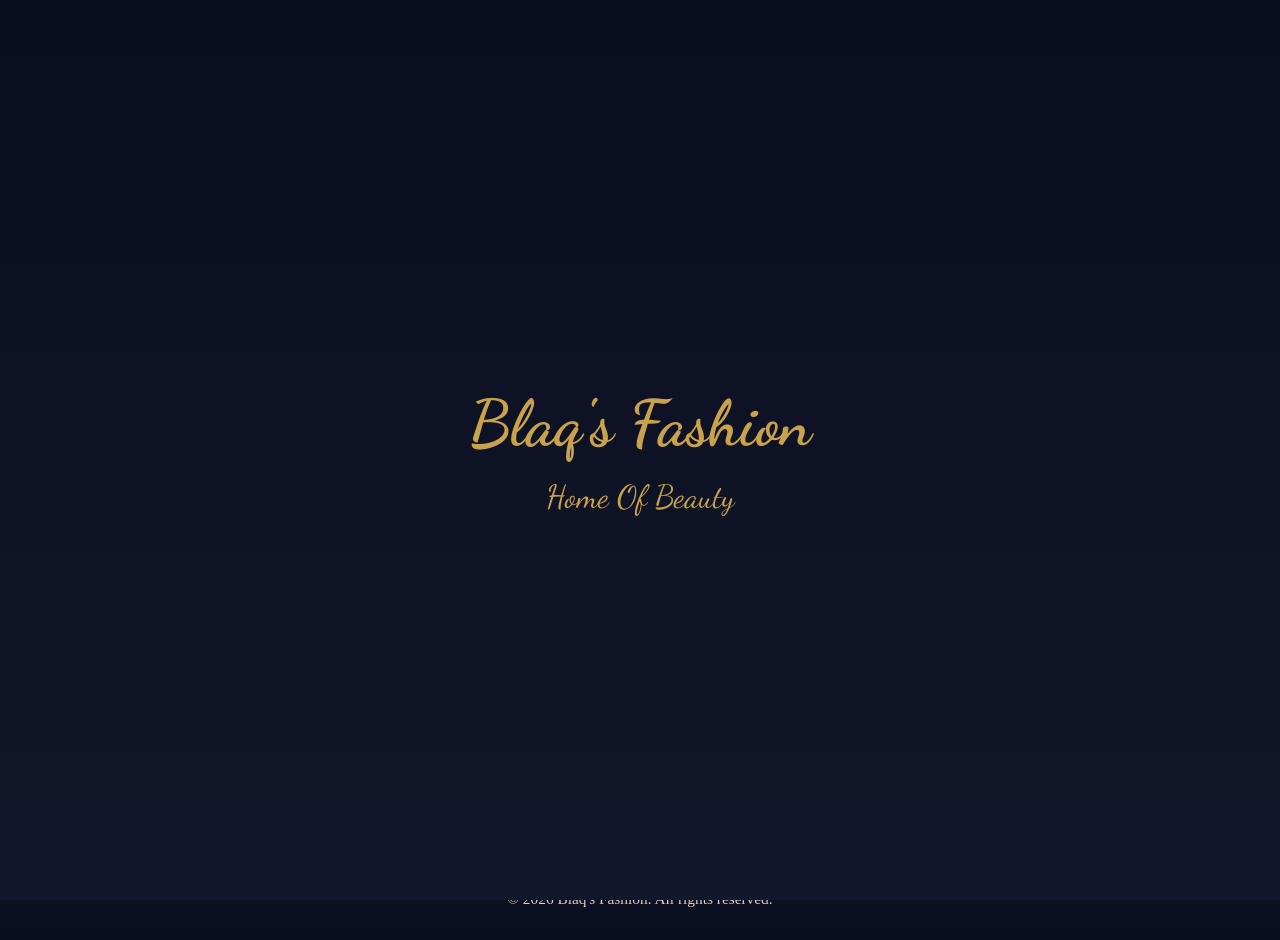
<file: index.html>
<!DOCTYPE html>
<html lang="en">
  <head>
    <meta charset="UTF-8">
    <meta name="viewport" content="width=device-width, initial-scale=1.0">
    <title>
      Blaq's Fashion
    </title>
    <link rel="preconnect" href="https://fonts.googleapis.com">
<link rel="preconnect" href="https://fonts.gstatic.com" crossorigin>
<link href="https://fonts.googleapis.com/css2?family=Dancing+Script:wght@400..700&display=swap" rel="stylesheet">
    <link rel="stylesheet" href="style.css">
  </head>
  <body>
    <div id="splashScreen">
    <div class="splash-logo">
        <span>Blaq's Fashion</span>
    </div>
    <p class="splash-text">Home Of Beauty</p>
</div>
    <header>
      <span>Blaq's Fashion</span>
      <nav>
      <ul>
        <li class="dropdown">
          <input type="checkbox" id="menu-toggle" class="menu-toggle">
  <label for="menu-toggle">☰</label>
        <ul class="dropdownlist">
          <li><a href="index.html">Home</a></li>
          <li><a href="">Shop</a></li>
           <li><a href="">About</a></li>
           <li><a href="">LookBook</a></li>
            <li><a href="">Contact</a></li>
        </ul>
        </li>
      </ul>
      </nav>
    </header>
      <main>
    <div class="text">
      <h1>Welcome to Blaq's Fashion</h1>
      <p>Discover timeless elegance — handcrafted gowns for your most unforgettable moments.</p>
    </div>
    
 <div id="box">
   <div class="item"><img src="image1.jpg"  alt="Off-Shoulder A-line Evening Gown">
   <section class="text-box"> 
   <h1>Off-Shoulder A-line Evening Gown</h1>
   <details>
     <summary><a href="info.html">More Details</a></summary>
   </details>
   </section>
   </div>

   <div class="item"><img src="image2.jpg"  alt="Burgundy & Beige One-Shoulder Gown">
   <section class="text-box"> 
   <h1>Burgundy & Beige One-Shoulder Gown</h1>
   <details>
     <summary><a href="oneshoulder.html">More Details</a></summary>
   </details>
   </section>
   </div>
   
   <div class="item"><img src="image3.jpg"  alt="Pink Floral Brocade Dress">
   <section class="text-box"> 
   <h1>Pink Floral Brocade Dress</h1>
   <details>
     <summary><a href="brocade.html">More Details</a></summary>
   </details>
   </section>
   </div>
   
  <div class="item"><img src="image4.jpg"  alt="Pink Puff-Sleeve Ball Gown">
   <section class="text-box"> 
   <h1>Pink Puff-Sleeve Ball Gown</h1>
   <details>
     <summary><a href="pink.html">More Details</a></summary>
   </details>
   </section>
   </div>
 </div>
  </main>
    <footer>
       <div class="footer-content">
    <span class="footer-brand">Blaq's Fashion</span>
    <p class="footer-copyright">&copy; 2026 Blaq's Fashion. All rights reserved.</p>
  </div>
    </footer>
      <script>
window.addEventListener('load', function() {
  setTimeout(function() {
    var splash = document.getElementById('splashScreen');
    splash.style.display = 'none';
  }, 3000);
});
</script>
  </body>
</html>
</file>
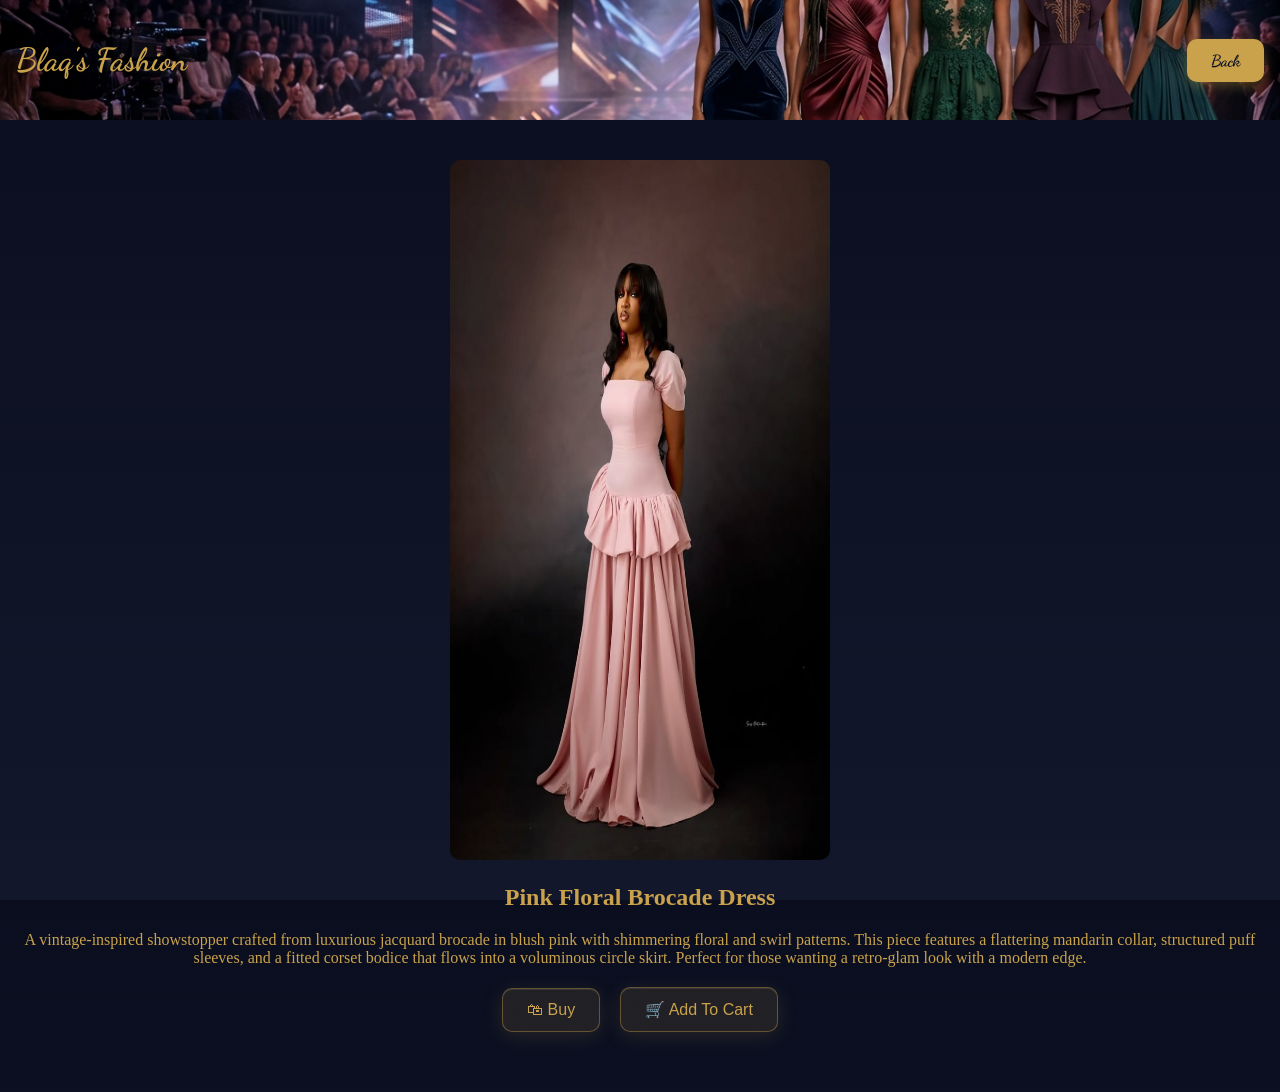
<file: brocade.html>
<!DOCTYPE html>
<html lang="en">
  <head>
    <meta charset="UTF-8">
    <meta name="viewport" content="width=device-width, initial-scale=1.0">
    <title>
    Pink Floral Brocade Dress
    </title>
    <link rel="preconnect" href="https://fonts.googleapis.com">
<link rel="preconnect" href="https://fonts.gstatic.com" crossorigin>
<link href="https://fonts.googleapis.com/css2?family=Dancing+Script:wght@400..700&display=swap" rel="stylesheet">
    <link rel="stylesheet" href="style.css">
    <link rel="stylesheet" href="info.css">
  </head>
  <body>
    <header>
      <span>Blaq's Fashion</span>
      <nav class="background">
      <a href="index.html">Back</a>
    </nav>
    </header>
    <section>
    <img src="image3.jpg" alt="Pink Floral Brocade Dress">
  <h1>Pink Floral Brocade Dress</h1>
  <p>A vintage-inspired showstopper crafted from luxurious jacquard brocade in blush pink with shimmering floral and swirl patterns. This piece features a flattering mandarin collar, structured puff sleeves, and a fitted corset bodice that flows into a voluminous circle skirt. Perfect for those wanting a retro-glam look with a modern edge.</p>
  <div id="buttons">
<button class="buy">🛍 Buy</button>
<button class="cart">🛒 Add To Cart</button>
</div>
</section>
  </body>
  </html>
</file>
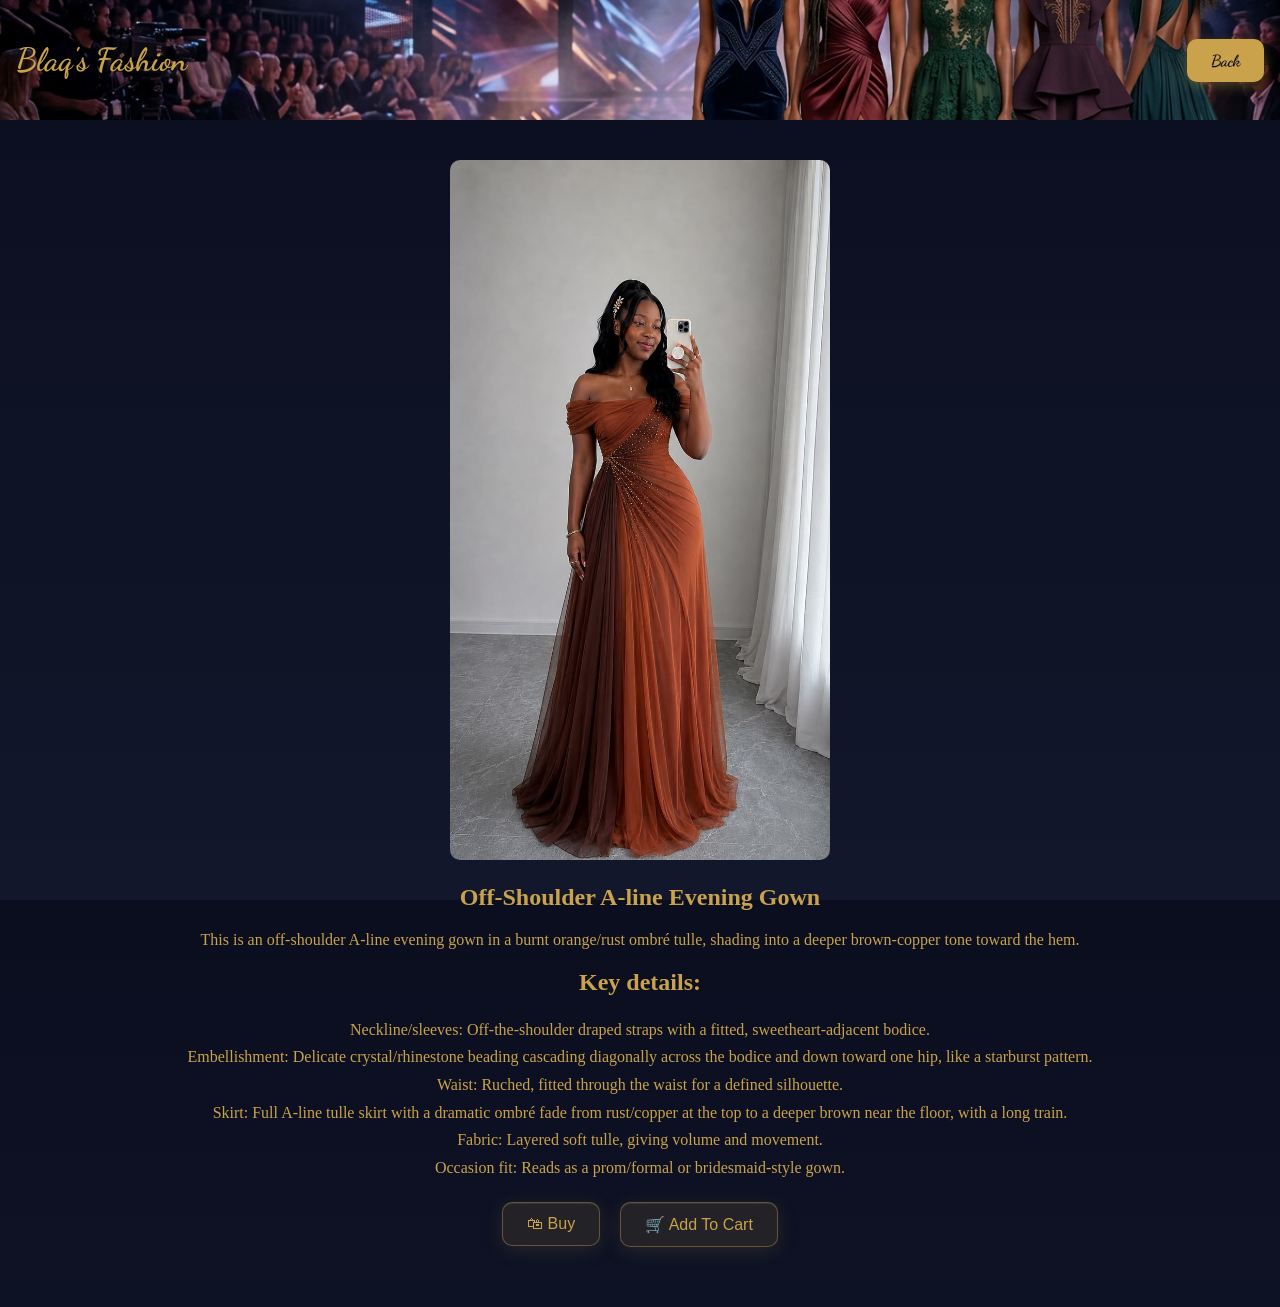
<file: info.html>
<!DOCTYPE html>
<html lang="en">
  <head>
    <meta charset="UTF-8">
    <meta name="viewport" content="width=device-width, initial-scale=1.0">
    <title>
      Off-Shoulder A-line Evening Gown
    </title>
    <link rel="preconnect" href="https://fonts.googleapis.com">
<link rel="preconnect" href="https://fonts.gstatic.com" crossorigin>
<link href="https://fonts.googleapis.com/css2?family=Dancing+Script:wght@400..700&display=swap" rel="stylesheet">
    <link rel="stylesheet" href="style.css">
    <link rel="stylesheet" href="info.css">
  </head>
  <body>
    <header>
      <span>Blaq's Fashion</span>
      <nav class="background">
      <a href="index.html">Back</a>
    </nav>
    </header>
    <section>
    <img src="image1.jpg" alt="Off-Shoulder A-line Evening Gown">
  
    <h1>Off-Shoulder A-line Evening Gown</h1>
    <p>This is an off-shoulder A-line evening gown in a burnt orange/rust ombré tulle, shading into a deeper brown-copper tone toward the hem.</p>
    <h2>Key details:</h2>
    <ul>
    <li>Neckline/sleeves: Off-the-shoulder draped straps with a fitted, sweetheart-adjacent bodice.</li>
    <li><p>Embellishment: Delicate crystal/rhinestone beading cascading diagonally across the bodice and down toward one hip, like a starburst pattern.</p></li>
<li><p>Waist: Ruched, fitted through the waist for a defined silhouette.</p></li>
<li><p>Skirt: Full A-line tulle skirt with a dramatic ombré fade from rust/copper at the top to a deeper brown near the floor, with a long train.</p></li>
<li><p>Fabric: Layered soft tulle, giving volume and movement.</p></li>
<li><p>Occasion fit: Reads as a prom/formal or bridesmaid-style gown.</p></li>
</ul>
<div id="buttons">
<button class="buy">🛍 Buy</button>
<button class="cart">🛒 Add To Cart</button>
</div>
</section>
  </body>
  </html>
</file>
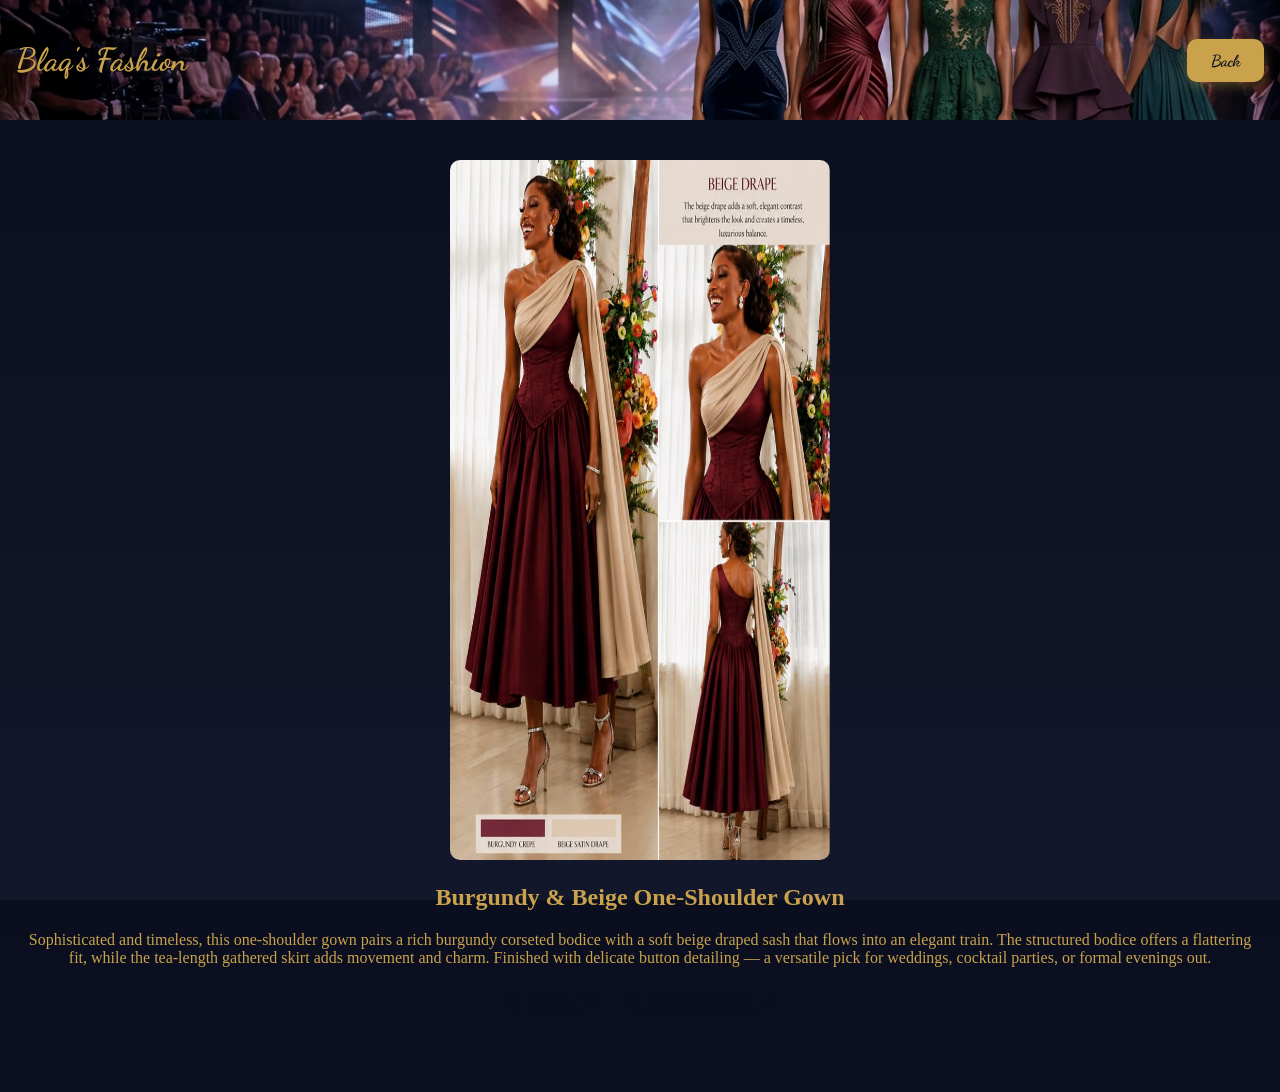
<file: oneshoulder.html>
<!DOCTYPE html>
<html lang="en">
  <head>
    <meta charset="UTF-8">
    <meta name="viewport" content="width=device-width, initial-scale=1.0">
    <title>
      Burgundy & Beige One-Shoulder Gown
    </title>
    <link rel="preconnect" href="https://fonts.googleapis.com">
<link rel="preconnect" href="https://fonts.gstatic.com" crossorigin>
<link href="https://fonts.googleapis.com/css2?family=Dancing+Script:wght@400..700&display=swap" rel="stylesheet">
    <link rel="stylesheet" href="style.css">
    <link rel="stylesheet" href="info.css">
  </head>
  <body>
    <header>
      <span>Blaq's Fashion</span>
      <nav class="background">
      <a href="index.html">Back</a>
    </nav>
    </header>
    <section>
    <img src="image2.jpg" alt="Off-Shoulder A-line Evening Gown">
  <h1>Burgundy & Beige One-Shoulder Gown</h1>
  <p>Sophisticated and timeless, this one-shoulder gown pairs a rich burgundy corseted bodice with a soft beige draped sash that flows into an elegant train. The structured bodice offers a flattering fit, while the tea-length gathered skirt adds movement and charm. Finished with delicate button detailing — a versatile pick for weddings, cocktail parties, or formal evenings out.</p>
  <div id="buttons">
<button class="buy">🛍 Buy</button>
<button class="cart">🛒 Add To Cart</button>
</div>
</section>
  </body>
  </html>
</file>
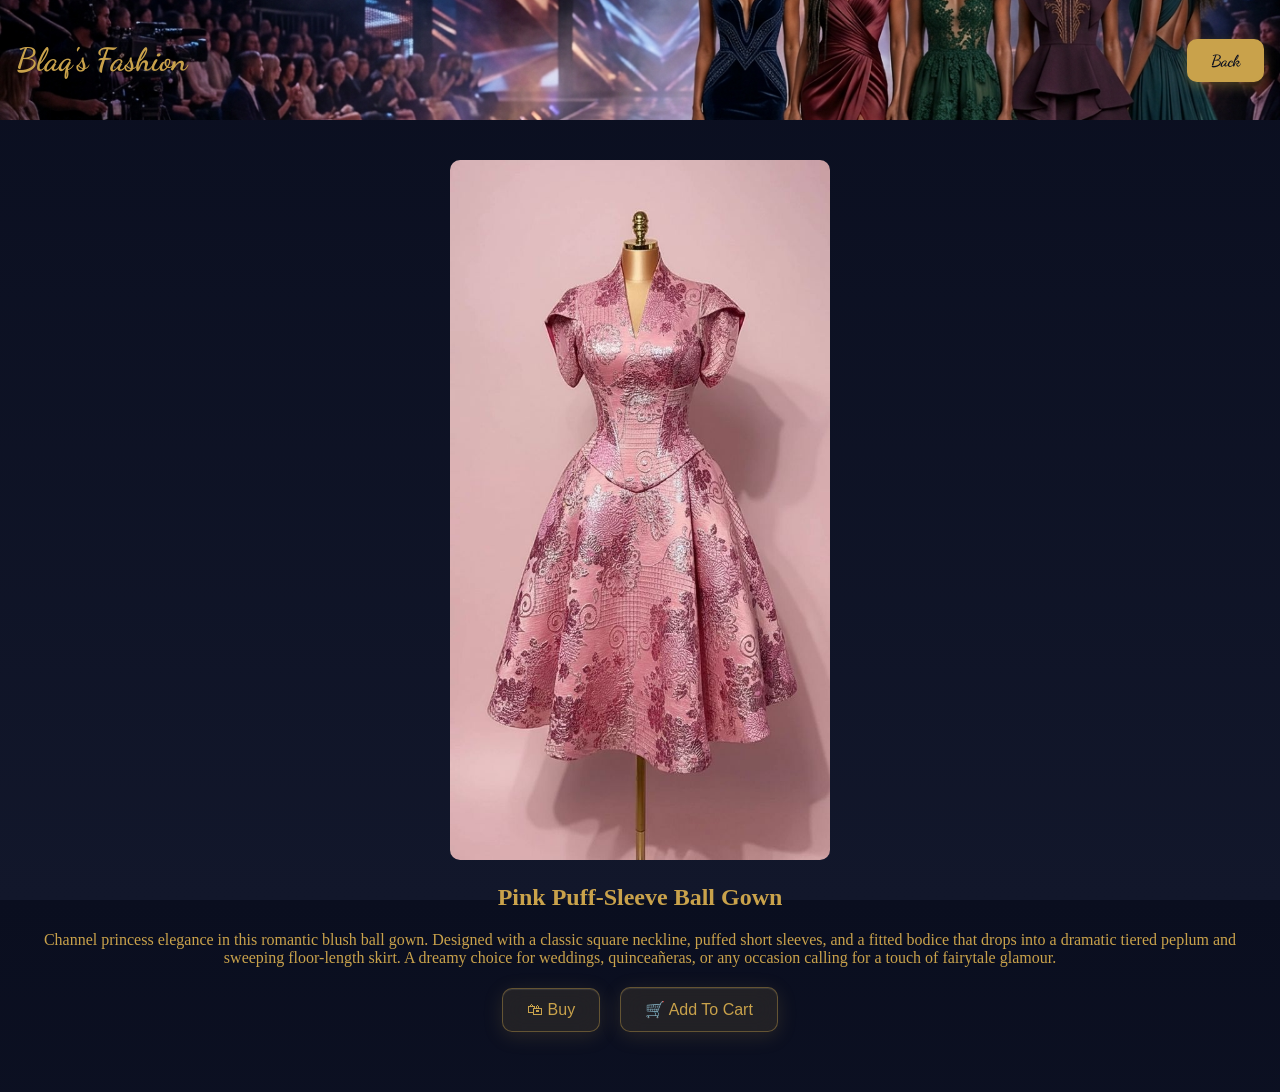
<file: pink.html>
<!DOCTYPE html>
<html lang="en">
  <head>
    <meta charset="UTF-8">
    <meta name="viewport" content="width=device-width, initial-scale=1.0">
    <title>
    Pink Puff-Sleeve Ball Gown
    </title>
    <link rel="preconnect" href="https://fonts.googleapis.com">
<link rel="preconnect" href="https://fonts.gstatic.com" crossorigin>
<link href="https://fonts.googleapis.com/css2?family=Dancing+Script:wght@400..700&display=swap" rel="stylesheet">
    <link rel="stylesheet" href="style.css">
    <link rel="stylesheet" href="info.css">
  </head>
  <body>
    <header>
      <span>Blaq's Fashion</span>
      <nav class="background">
      <a href="index.html">Back</a>
    </nav>
    </header>
    <section>
    <img src="image4.jpg" alt="Pink Puff-Sleeve Ball Gown">
  <h1>Pink Puff-Sleeve Ball Gown</h1>
  <p>Channel princess elegance in this romantic blush ball gown. Designed with a classic square neckline, puffed short sleeves, and a fitted bodice that drops into a dramatic tiered peplum and sweeping floor-length skirt. A dreamy choice for weddings, quinceañeras, or any occasion calling for a touch of fairytale glamour.</p>
  <div id="buttons">
<button class="buy">🛍 Buy</button>
<button class="cart">🛒 Add To Cart</button>
</div>
</section>
  </body>
  </html>
</file>
<file: style.css>
*{
  margin: 0;
  padding: 0;
  box-sizing: border-box;
}
html, body {
  height: 100%;
}

body {
  display: flex;
  flex-direction: column;
  min-height: 100vh;
}

main {
  flex: 1; /* pushes footer down by filling remaining space */

}
body {
  background: linear-gradient(180deg, #0a0e1f 0%, #12172b 100%);
}
#splashScreen {
  position: fixed;
  top: 0;
  left: 0;
  width: 100%;
  height: 100%;
  background: linear-gradient(180deg, #0a0e1f 0%, #12172b 100%);
  display: flex;
  flex-direction: column;
  align-items: center;
  justify-content: center;
  z-index: 9999;
}

.splash-logo span {
  font-family: 'Dancing Script', cursive;
  font-size: 2rem;
  color: #c9a24b;
}

.splash-text {
  color:  #c9a24b;
  font-family: 'Dancing Script', cursive;
  margin-top: 1rem;
  font-size: 2rem;
}
header {
  background-image: url('picture1.png');
  background-size: cover;
  background-position: center top;
  min-height: 120px;
  height: 180px;
  padding: 1rem;
  display: flex;
  position: sticky;
  justify-content: space-between;
  align-items: center;
  color:  #c9a24b;
}
span {
  font-family: 'Dancing Script', cursive;
  font-weight: 700;
  color: var(--color-accent); /* gold, ties into your luxury palette */
  font-size: clamp(1.8rem, 4vw, 2rem); /* script fonts often need to be a bit bigger to read well */
}
nav {
  display: flex;
  gap: 1rem;
}
li {
  list-style-type: none;
  padding: 0.3rem;
}
a {
  text-decoration: none;
  color:  #c9a24b;
  font-family: 'Dancing Script', cursive;
  font-weight: 700;
  padding: 20px;
  border-bottom: 1px solid  #c9a24b;
}
.dropdownlist {
  display: none;
  flex-direction: column;
  gap: 1rem;
  position: absolute; /* takes it OUT of normal document flow */
  top: 100%;
  right: 40px; /* or left, depending on where your hamburger is */
  background-color: rgba(10, 14, 31, 0.9);
  padding: 1rem;
  border-radius: 1rem;
  z-index: 10;
}
.dropdown {
  position: relative;
}

.dropdown label {
  cursor: pointer;
  color: var(--color-text);
  font-size: 1.5rem;
  color: rgba(10, 14, 31, 0.9);
  margin: 40px;
}
label {
  background: #c9a24b;
  color: #0a0e1f;
  border: none;
   box-shadow: 0 4px 12px rgba(201, 162, 75, 0.35);
  transition: all 0.3s ease;
  border-radius: 10px;
  padding: 12px 24px;
  font-size: 1.5rem;
  cursor: pointer;
}
label:hover {
  background: #e0b95e;
  transform: translateY(-2px);
}
.menu-toggle {
  display: none;
}

.menu-toggle:checked ~ .dropdownlist {
  display: flex;
  margin: 0.8rem;
}
.text {
  text-align: center;
  font-family: 'Dancing Script', cursive;
  font-size: 1.2rem;
  padding: 20px;
  color:  #c9a24b;
  text-shadow: 2px 2px 4px rgb(140, 113, 52);
}

#box {
  padding: 10px;
  display: grid;
  align-items: stretch;
  grid-template-columns: repeat(2, 1fr);
  gap: 20px;
  justify-items: center;
}
.item {
  height: 100%;
  width: 100%;
  max-width: 220px;
  box-shadow: 0 20px 40px rgba(0,0,0,0.7);
  display: flex;
  flex-direction: column;
}
.item:hover{
  transform: translateY(-10px);
  transition: transform 0.3s ease;
}

.item img {
  aspect-ratio: 3/4;
  object-fit: cover;
  width: 100%;
  display: block;
  border-radius: 15px 15px 0 0;
}
.text-box summary a:hover{
 border-radius: 8px;
  box-shadow: 0 4px 20px rgba(160, 120, 35, 0.5);
}
@media (min-width: 700px) {
#box {
    max-width: 1400px;
    margin: 0 auto;
    grid-template-columns: repeat(4, 1fr);
    gap: clamp(20px, 3vw, 50px);
    padding: clamp(20px, 4vw, 60px);
    
  }
  .item {
    width: 100%;
    max-width: none;
  }
  header {
    height: clamp(160px, 20vw, 300px);
    background-position: center;
  }
.splash-logo span {
  font-family: 'Dancing Script', cursive;
  font-size: 4rem;
  color: #c9a24b;
}
.text-box {
  font-size: clamp(0.6rem, 1vw, 1.2rem);
}
details summary a{
  font-size: clamp(0.4rem, 1vw, 1.2rem);
}
}
.text-box {
  flex: 1;
  align-items: center;
  text-align: center;
  padding: 1rem;
  display: block;
  font-family: "Segoe UI", Arial, sans-serif;
    font-size: clamp(0.7rem, 1vw, 1.2rem);
    font-weight: 300;
    font-style: normal;
    background-color: #5c1a1a;
    width: 100%;
    color: #c9a24b;
    border-radius: 0 0 15px 15px;
}
.item:nth-child(1) section {
  background-color: #5c1a1a;
  color: #c9a24b;
}
.item:nth-child(1) section a:hover{
  background: #420f0f;
  padding: 16px;
  border-radius: 8px;
}
.item:nth-child(2) section{
  background-color: #2e0f17; 
  color: #e8dcc8;
}
.item:nth-child(2) section a{
  color: #e8dcc8;
}
.item:nth-child(2) section a:hover {
  background: #18090d;
  padding: 20px;
  border-radius: 8px;
}
.item:nth-child(3) section {
  background-color: #6b3a4a;
  color: #c9a24b;
}
.item:nth-child(3) section a {
  padding: 12px;
}
.item:nth-child(3) section a:hover {
  background: #521f30;
  padding: 16px;
  border-radius: 8px;
}
.item:nth-child(4) section {
  background-color: #6b2d4a;
  color: #c9a24b;
}
.item:nth-child(4) section a:hover {
  background: #5a1d3a;
  padding: 12px;
  border-radius: 8px;
  box-shadow: 0 4px 20px rgba(160, 120, 35, 0.5);
}
details summary a{
  text-decoration: none;
  border-bottom: none;
  font-size: 0.7rem;
  font-family:"Segoe UI", Arial, sans-serif ;
}
.text-box summary {
  display: block;
  text-align: center;
  white-space: nowrap;
  padding: 12px 0;
  font-size: clamp(0.8rem, 1.5vw, 1.1rem);
}
.text-box details summary {
    font-size: 18px;
    font-weight: 600;
    color: black;
    padding: 12px 20px;
    border-radius: 8px;
    cursor: pointer;
    display: inline-block;
    list-style: none;
    text-align: center;
}

details summary {
    font-size: 18px;
    font-weight: 600;
    color: black;
    padding: 12px 20px;
    border-radius: 8px;
    cursor: pointer;
    display: inline-block;
    list-style: none;
}

summary {
    list-style: none;
    cursor: pointer;
}
summary {
  -webkit-tap-highlight-color: transparent;
}
summary::marker {
    content: "";
}

summary::-webkit-details-marker {
    display: none;
}
.background a {
  padding: 20px;
   background: #c9a24b;
  color: #0a0e1f;
  border: none;
   box-shadow: 0 4px 12px rgba(201, 162, 75, 0.35);
  transition: all 0.3s ease;
  border-radius: 10px;
  padding: 12px 24px;
  font-size: 1rem;
  cursor: pointer;
}
.background a:hover {
  background: #e0b95e;
  transform: translateY(-5px);
}
footer {
  background: linear-gradient(180deg, #12172b 0%, #0a0e1f 100%);
  border-top: 1px solid rgba(201, 162, 75, 0.4);
  padding: 2rem 1.5rem;
}

.footer-content {
  display: flex;
  flex-direction: column;
  align-items: center;
  text-align: center;
  max-width: 1100px;
  margin: 0 auto;
}

.footer-brand {
  font-family: 'Dancing Script', cursive;
  font-size: clamp(1.8rem, 3vw, 3rem);
  color: #c9a24b;
  margin-bottom: 0.3rem;
}

.footer-copyright {
  font-size: clamp(0.8rem, 1.2vw, 1.1rem);
  color: #d4cfc0;
  margin: 0;
  padding: 0;
}
</file>
<file: info.css>
section {
  padding: 40px 20px;
  text-align: center;
  align-items: center;
  color: #c9a24b;
}
img {
  width: 380px;
  height: 700px;
  border-radius: 10px;
}
h1,h2{
  padding: 20px;
}
#buttons {
  display: flex;
  align-items: center;
  justify-content: center;
  margin: 20px;
  gap: 20px;
}
button {
  display: flex;
  padding: 20px;
  background: rgba(201, 162, 75, 0.12);
  backdrop-filter: blur(12px);
  -webkit-backdrop-filter: blur(12px);
  border: 1px solid rgba(201, 162, 75, 0.4);
  box-shadow: 0 4px 20px rgba(201, 162, 75, 0.15), 
              inset 0 1px 1px rgba(255, 255, 255, 0.1);
  border-radius: 10px;
  color: #c9a24b;
  padding: 12px 24px;
  font-size: 1rem;
  cursor: pointer;
  transition: all 0.3s ease;
}
</file>
